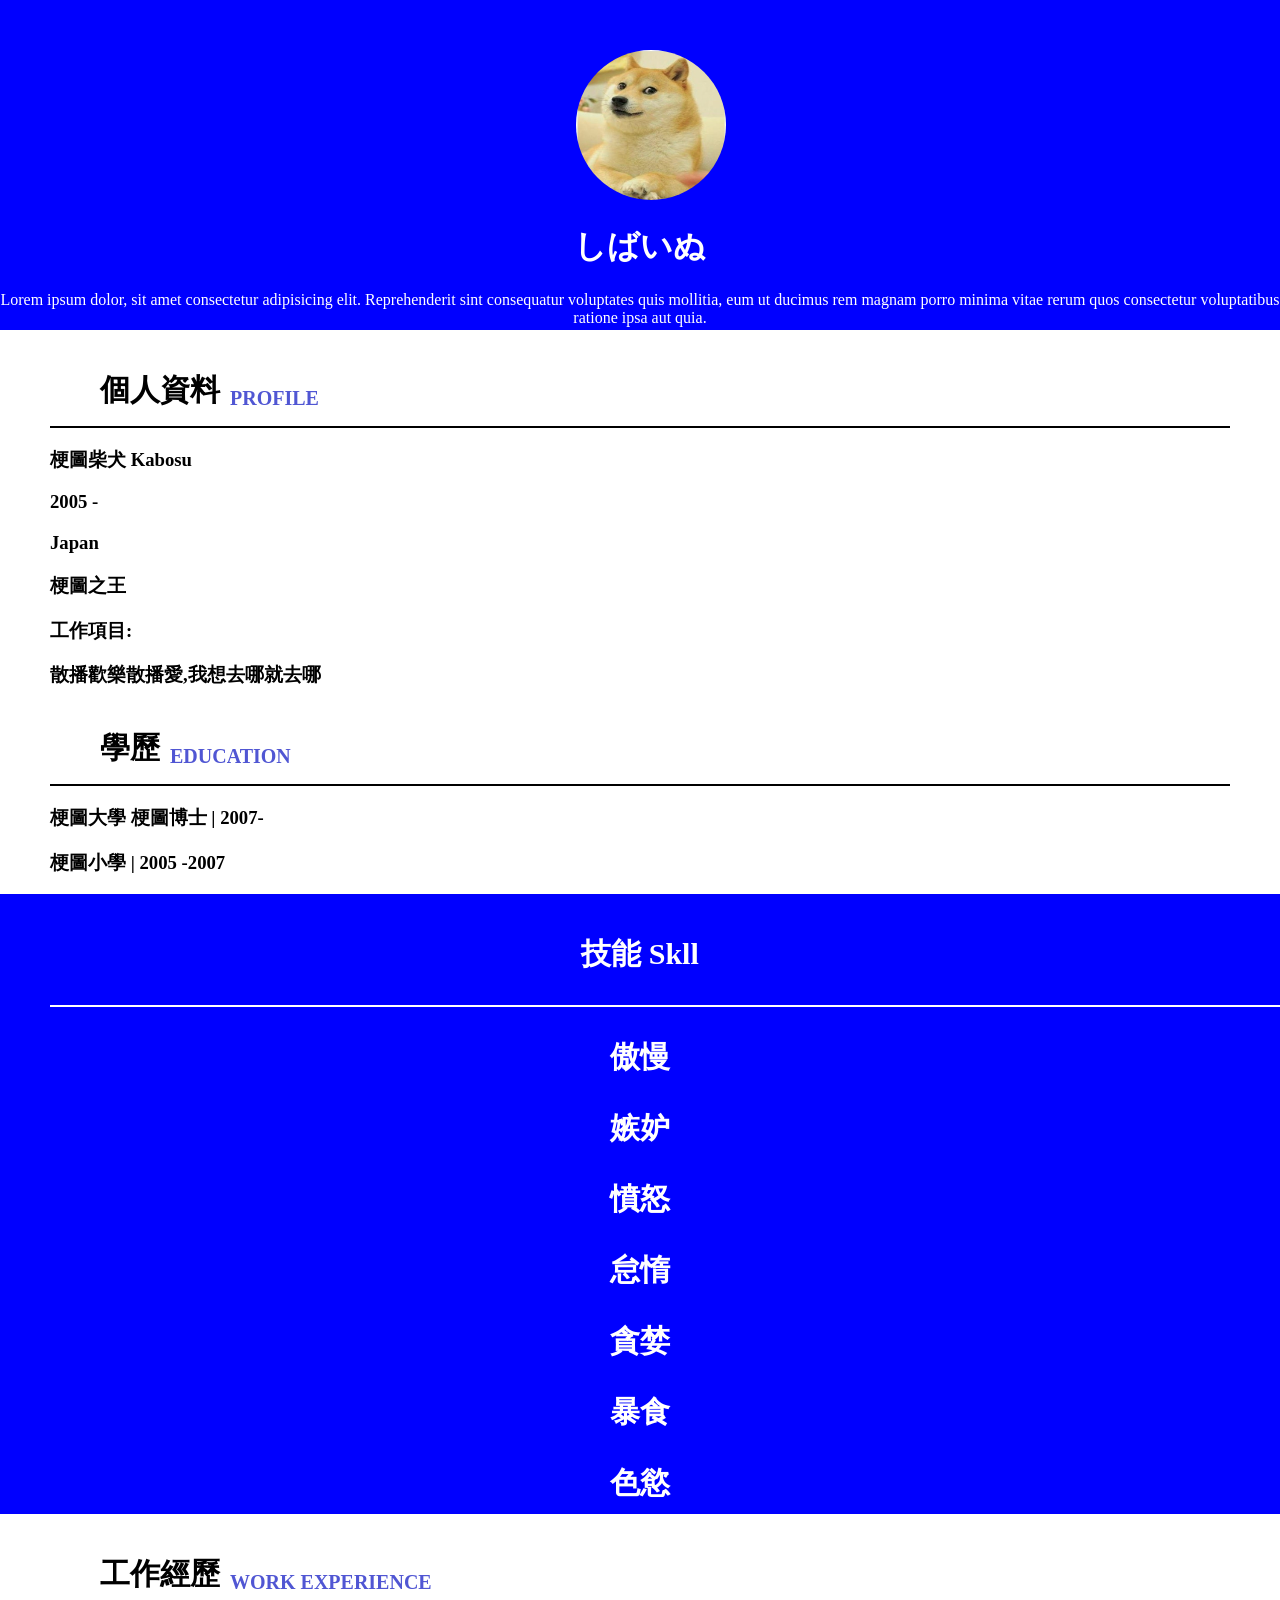
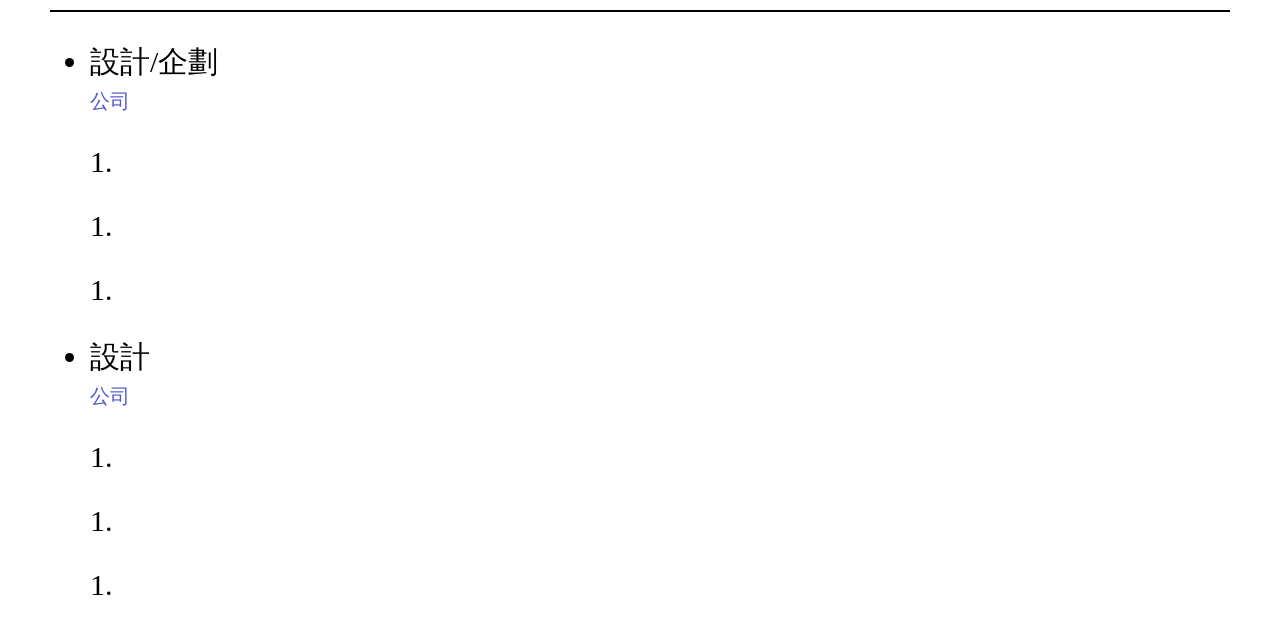
<file: index.html>
<!DOCTYPE html>
<html lang="en">
<head>
    <meta charset="UTF-8">
    <meta http-equiv="X-UA-Compatible" content="IE=edge">
    <meta name="viewport" content="width=device-width, initial-scale=1.0">
    <title>Resume</title>
    <link rel="stylesheet" href="./style.css">
</head>
<body>
    <!-- Aera 1 -->
    <div class="area1">
        <img class="img1" src="./img/11.jpg" alt="" style="border-radius:50%;">
        <h1>しばいぬ</h1>
        <p>Lorem ipsum dolor, sit amet consectetur adipisicing elit. Reprehenderit sint consequatur voluptates quis mollitia, eum ut ducimus rem magnam porro minima vitae rerum quos consectetur voluptatibus ratione ipsa aut quia.</p>
    </div>
    <!-- Aera 2 -->
    <div class="area2">
        <h2 >
            個人資料
            <p class="p2">PROFILE</p>
        </h2>
        <div class="line"></div>
        <h3>梗圖柴犬  Kabosu</h3>
        <h3>2005 -</h3>
        <h3>Japan </h3>
        <h3>梗圖之王</h3>
        <h3>工作項目:</h3>
        <h3>散播歡樂散播愛,我想去哪就去哪</h3>
        <h2 class="h2-1">
            學歷
            <p class="p2-1">EDUCATION</p>
        </h2>
        <div class="line"></div>
        <h3>梗圖大學  梗圖博士 |  2007- </h3>
        <h3>梗圖小學  |  2005 -2007</h3>
    </div>
        <!-- Aera 3 -->
    <div class="area3">
        <h3 > 技能 Skll </h3>
        <div class="line3"></div>
        <h3>傲慢</h3>
        <h3>嫉妒</h3>
        <h3>憤怒</h3>
        <h3>怠惰</h3>
        <h3>貪婪</h3>
        <h3>暴食</h3>
        <h3>色慾</h3>
    </div>
    <!-- Aera 4 -->
    <div class="area4">
        <h4 >
            工作經歷
            <p class="p4">WORK EXPERIENCE</p>
        </h4>
        <div class="line4"></div>
        <ul>
            <li>設計/企劃
                <p class="p4-1">公司</p>
            </li>
            <p>1.</p>
            <p>1.</p>
            <p>1.</p>
            <li>設計
                <p class="p4-1">公司</p>
            </li>
            <p>1.</p>
            <p>1.</p>
            <p>1.</p>
            </li>
        </ul>
    </div>
</body>
</html>
</file>
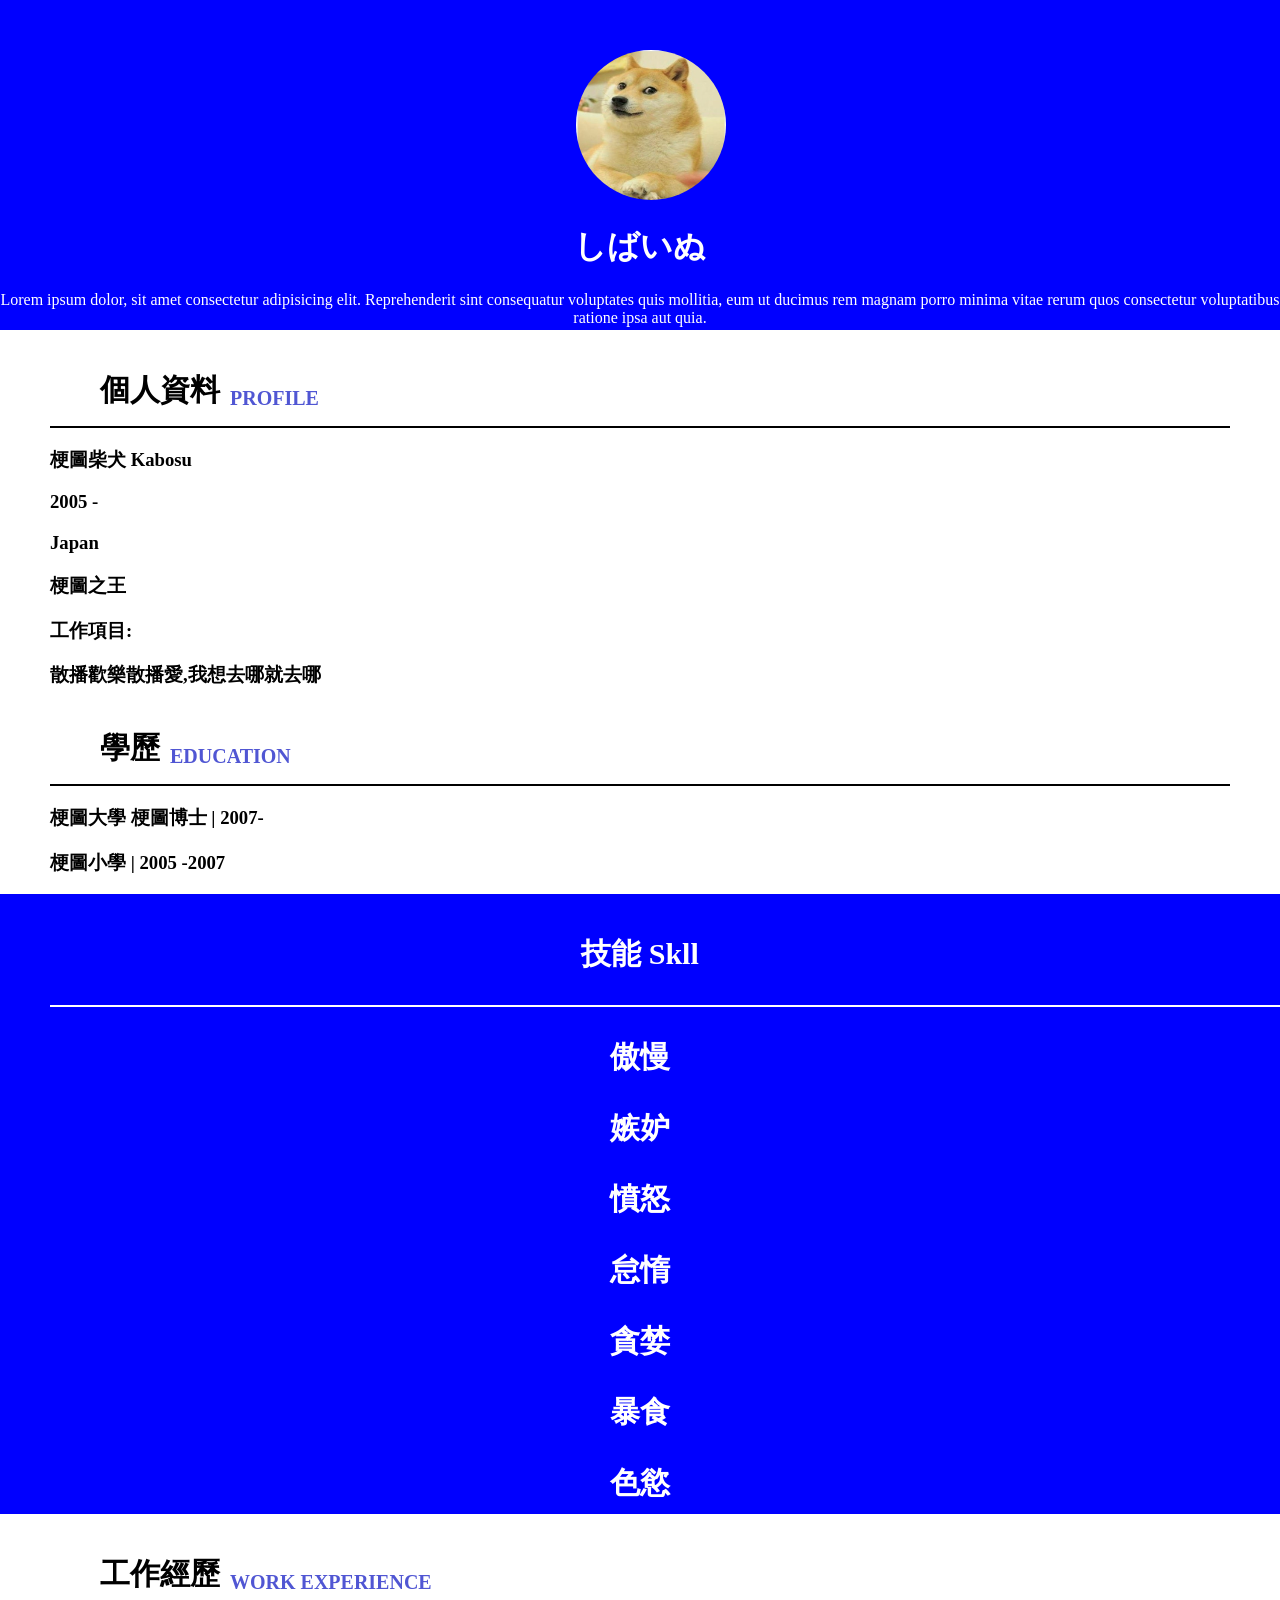
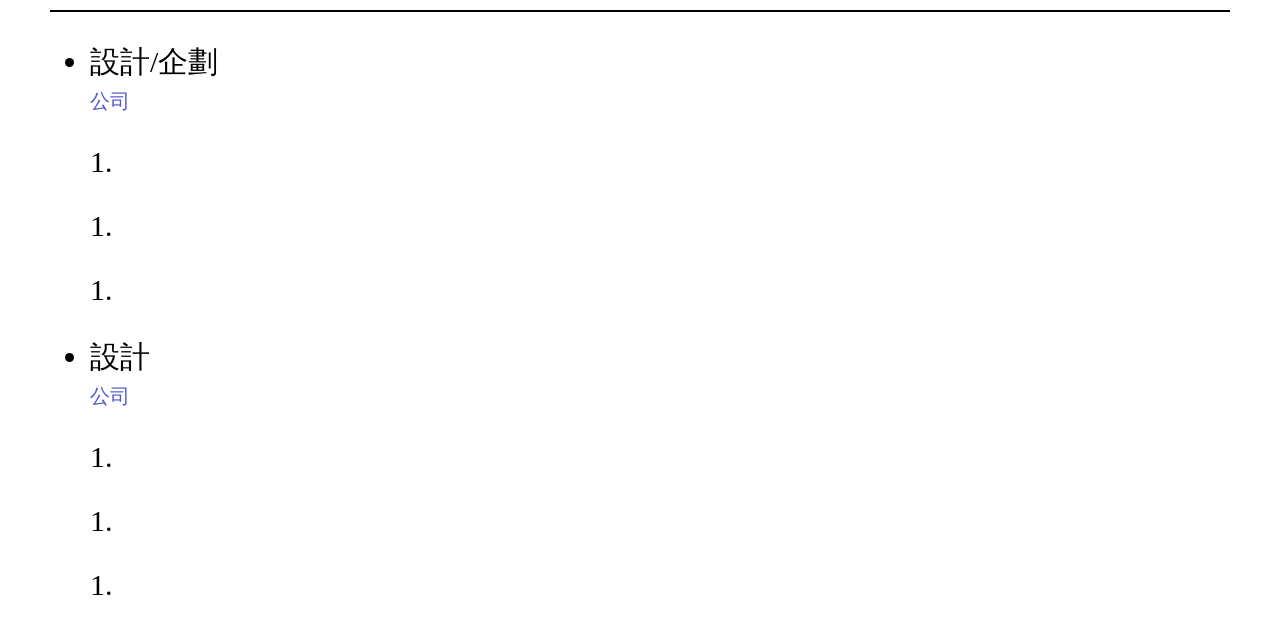
<file: me.html>
<!DOCTYPE html>
<html lang="en">
<head>
    <meta charset="UTF-8">
    <meta http-equiv="X-UA-Compatible" content="IE=edge">
    <meta name="viewport" content="width=device-width, initial-scale=1.0">
    <title>Resume</title>
    <link rel="stylesheet" href="/me.css">
</head>
<body>
    <!-- Aera 1 -->
    <div class="area1">
        <img class="img1" src="./img/11.jpg" alt="" style="border-radius:50%;">
        <h1>しばいぬ</h1>
        <p>Lorem ipsum dolor, sit amet consectetur adipisicing elit. Reprehenderit sint consequatur voluptates quis mollitia, eum ut ducimus rem magnam porro minima vitae rerum quos consectetur voluptatibus ratione ipsa aut quia.</p>
    </div>
    <!-- Aera 2 -->
    <div class="area2">
        <h2 >
            個人資料
            <p class="p2">PROFILE</p>
        </h2>
        <div class="line"></div>
        <h3>梗圖柴犬  Kabosu</h3>
        <h3>2005 -</h3>
        <h3>Japan </h3>
        <h3>梗圖之王</h3>
        <h3>工作項目:</h3>
        <h3>散播歡樂散播愛,我想去哪就去哪</h3>
        <h2 class="h2-1">
            學歷
            <p class="p2-1">EDUCATION</p>
        </h2>
        <div class="line"></div>
        <h3>梗圖大學  梗圖博士 |  2007- </h3>
        <h3>梗圖小學  |  2005 -2007</h3>
    </div>
        <!-- Aera 3 -->
    <div class="area3">
        <h3 > 技能 Skll </h3>
        <div class="line3"></div>
        <h3>傲慢</h3>
        <h3>嫉妒</h3>
        <h3>憤怒</h3>
        <h3>怠惰</h3>
        <h3>貪婪</h3>
        <h3>暴食</h3>
        <h3>色慾</h3>
    </div>
    <!-- Aera 4 -->
    <div class="area4">
        <h4 >
            工作經歷
            <p class="p4">WORK EXPERIENCE</p>
        </h4>
        <div class="line4"></div>
        <ul>
            <li>設計/企劃
                <p class="p4-1">公司</p>
            </li>
            <p>1.</p>
            <p>1.</p>
            <p>1.</p>
            <li>設計
                <p class="p4-1">公司</p>
            </li>
            <p>1.</p>
            <p>1.</p>
            <p>1.</p>
            </li>
        </ul>
    </div>
</body>
</html>
</file>
<file: style.css>
body {
  padding: 0;
  margin: 0;
}

body {
  padding: 0 0px;
  background-color: white;
}

.area1 {
  width: 100%;
  height: 330px;
  background-color: blue;
}
.area1 h1 {
  text-align: center;
  color: white;
}
.area1 p {
  text-align: center;
  color: white;
}
.area1 .img1 {
  width: 150px;
  height: 150px;
  margin-top: 50px;
  margin-left: 45%;
}

.area2 {
  padding: 0 50px;
}
.area2 h2 {
  margin: 40px 50px;
  font-size: 30px;
}
.area2 .p2 {
  margin: -24px 130px;
  color: rgb(80, 86, 211);
  font-size: 20px;
}
.area2 .h2-1 {
  margin: 40px 50px;
  font-size: 30px;
}
.area2 .p2-1 {
  margin: -24px 70px;
  color: rgb(80, 86, 211);
  font-size: 20px;
}
.area2 .line {
  width: 100%;
  height: 2px;
  background-color: black;
}

.area3 {
  width: 100%;
  height: 600px;
  background-color: blue;
  padding: 10px 0;
}
.area3 h3 {
  text-align: center;
  color: white;
  font-size: 30px;
}
.area3 .p3 {
  color: white;
  font-size: 10px;
}
.area3 .line3 {
  margin-left: 50px;
  width: 1365px;
  height: 2px;
  background-color: white;
}

.area4 {
  padding: 0 50px;
}
.area4 h4 {
  margin: 40px 50px;
  font-size: 30px;
}
.area4 .p4 {
  margin: -24px 130px;
  color: rgb(80, 86, 211);
  font-size: 20px;
}
.area4 .line4 {
  width: 100%;
  height: 2px;
  background-color: black;
}
.area4 ul {
  font-size: 30px;
}
.area4 .p4-1 {
  margin: 5px 0 15px 0;
  color: rgb(80, 86, 211);
  font-size: 20px;
}/*# sourceMappingURL=me.css.map */
</file>
<file: me.css>
body {
  padding: 0;
  margin: 0;
}

body {
  padding: 0 0px;
  background-color: white;
}

.area1 {
  width: 100%;
  height: 330px;
  background-color: blue;
}
.area1 h1 {
  text-align: center;
  color: white;
}
.area1 p {
  text-align: center;
  color: white;
}
.area1 .img1 {
  width: 150px;
  height: 150px;
  margin-top: 50px;
  margin-left: 45%;
}

.area2 {
  padding: 0 50px;
}
.area2 h2 {
  margin: 40px 50px;
  font-size: 30px;
}
.area2 .p2 {
  margin: -24px 130px;
  color: rgb(80, 86, 211);
  font-size: 20px;
}
.area2 .h2-1 {
  margin: 40px 50px;
  font-size: 30px;
}
.area2 .p2-1 {
  margin: -24px 70px;
  color: rgb(80, 86, 211);
  font-size: 20px;
}
.area2 .line {
  width: 100%;
  height: 2px;
  background-color: black;
}

.area3 {
  width: 100%;
  height: 600px;
  background-color: blue;
  padding: 10px 0;
}
.area3 h3 {
  text-align: center;
  color: white;
  font-size: 30px;
}
.area3 .p3 {
  color: white;
  font-size: 10px;
}
.area3 .line3 {
  margin-left: 50px;
  width: 1365px;
  height: 2px;
  background-color: white;
}

.area4 {
  padding: 0 50px;
}
.area4 h4 {
  margin: 40px 50px;
  font-size: 30px;
}
.area4 .p4 {
  margin: -24px 130px;
  color: rgb(80, 86, 211);
  font-size: 20px;
}
.area4 .line4 {
  width: 100%;
  height: 2px;
  background-color: black;
}
.area4 ul {
  font-size: 30px;
}
.area4 .p4-1 {
  margin: 5px 0 15px 0;
  color: rgb(80, 86, 211);
  font-size: 20px;
}/*# sourceMappingURL=me.css.map */
</file>
